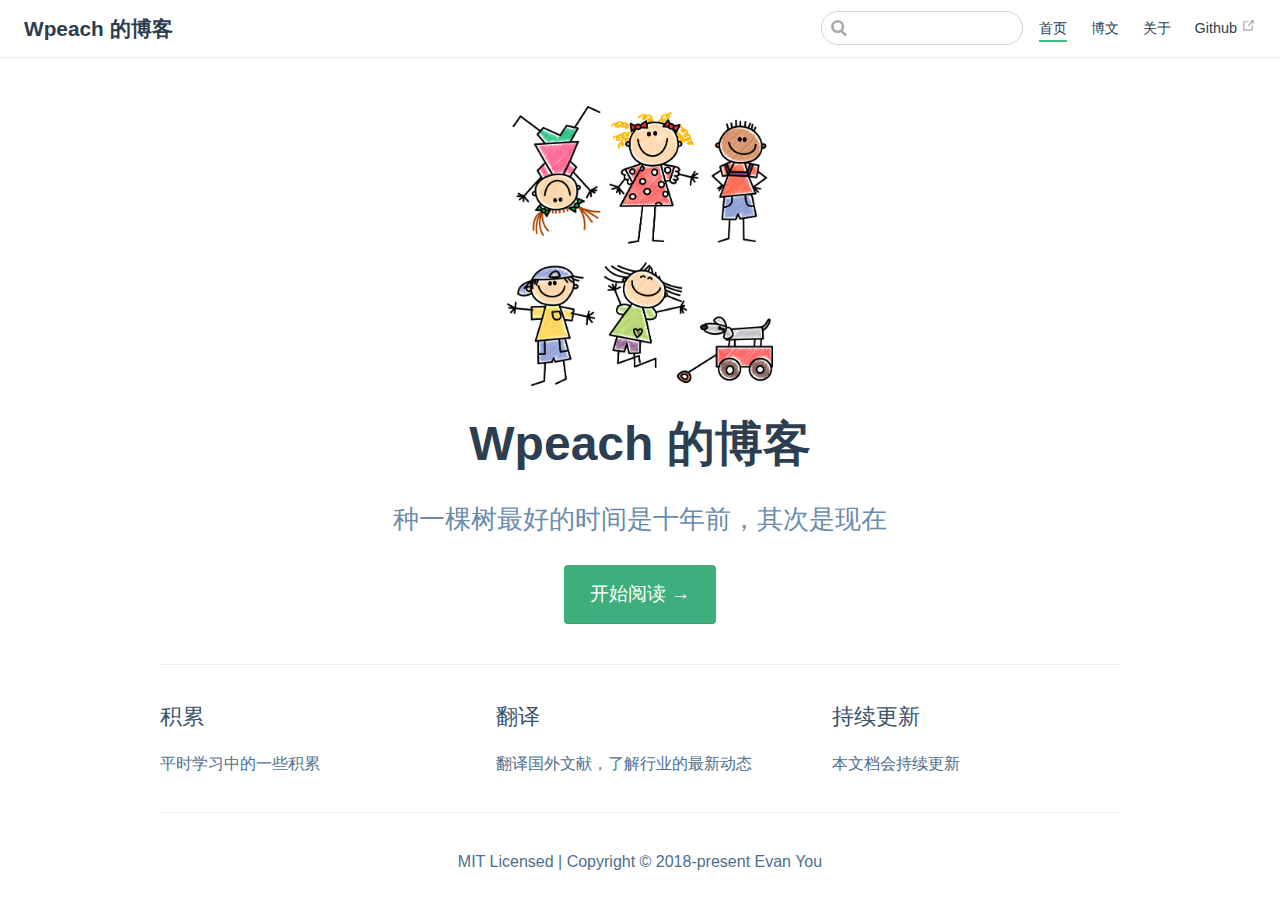
<file: index.html>
<!DOCTYPE html>
<html lang="en-US">
  <head>
    <meta charset="utf-8">
    <meta name="viewport" content="width=device-width,initial-scale=1">
    <title>Wpeach 的博客</title>
    <meta name="description" content="种一棵树最好的时间是十年前，其次是现在">
    
    
    <link rel="preload" href="/assets/css/0.styles.6c94d777.css" as="style"><link rel="preload" href="/assets/js/app.74dd0990.js" as="script"><link rel="preload" href="/assets/js/3.62f4882e.js" as="script"><link rel="prefetch" href="/assets/js/2.cd0e08bb.js"><link rel="prefetch" href="/assets/js/4.1e3f3e12.js"><link rel="prefetch" href="/assets/js/5.8f99eb1d.js"><link rel="prefetch" href="/assets/js/6.32c14122.js"><link rel="prefetch" href="/assets/js/7.ac1b83b4.js"><link rel="prefetch" href="/assets/js/8.d9cf5d5c.js">
    <link rel="stylesheet" href="/assets/css/0.styles.6c94d777.css">
  </head>
  <body>
    <div id="app" data-server-rendered="true"><div class="theme-container no-sidebar"><header class="navbar"><div class="sidebar-button"><svg xmlns="http://www.w3.org/2000/svg" aria-hidden="true" role="img" viewBox="0 0 448 512" class="icon"><path fill="currentColor" d="M436 124H12c-6.627 0-12-5.373-12-12V80c0-6.627 5.373-12 12-12h424c6.627 0 12 5.373 12 12v32c0 6.627-5.373 12-12 12zm0 160H12c-6.627 0-12-5.373-12-12v-32c0-6.627 5.373-12 12-12h424c6.627 0 12 5.373 12 12v32c0 6.627-5.373 12-12 12zm0 160H12c-6.627 0-12-5.373-12-12v-32c0-6.627 5.373-12 12-12h424c6.627 0 12 5.373 12 12v32c0 6.627-5.373 12-12 12z"></path></svg></div> <a href="/" class="home-link router-link-exact-active router-link-active"><!----> <span class="site-name">Wpeach 的博客</span></a> <div class="links" style="max-width:nullpx;"><div class="search-box"><input aria-label="Search" autocomplete="off" spellcheck="false" value=""> <!----></div> <nav class="nav-links can-hide"><div class="nav-item"><a href="/" class="nav-link router-link-exact-active router-link-active">首页</a></div><div class="nav-item"><a href="/tag/" class="nav-link">博文</a></div><div class="nav-item"><a href="/about/" class="nav-link">关于</a></div><div class="nav-item"><a href="https://github.com/Wpeach" target="_blank" rel="noopener noreferrer" class="nav-link external">
  Github
  <svg xmlns="http://www.w3.org/2000/svg" aria-hidden="true" x="0px" y="0px" viewBox="0 0 100 100" width="15" height="15" class="icon outbound"><path fill="currentColor" d="M18.8,85.1h56l0,0c2.2,0,4-1.8,4-4v-32h-8v28h-48v-48h28v-8h-32l0,0c-2.2,0-4,1.8-4,4v56C14.8,83.3,16.6,85.1,18.8,85.1z"></path> <polygon fill="currentColor" points="45.7,48.7 51.3,54.3 77.2,28.5 77.2,37.2 85.2,37.2 85.2,14.9 62.8,14.9 62.8,22.9 71.5,22.9"></polygon></svg></a></div> <!----></nav></div></header> <div class="sidebar-mask"></div> <div class="sidebar"><nav class="nav-links"><div class="nav-item"><a href="/" class="nav-link router-link-exact-active router-link-active">首页</a></div><div class="nav-item"><a href="/tag/" class="nav-link">博文</a></div><div class="nav-item"><a href="/about/" class="nav-link">关于</a></div><div class="nav-item"><a href="https://github.com/Wpeach" target="_blank" rel="noopener noreferrer" class="nav-link external">
  Github
  <svg xmlns="http://www.w3.org/2000/svg" aria-hidden="true" x="0px" y="0px" viewBox="0 0 100 100" width="15" height="15" class="icon outbound"><path fill="currentColor" d="M18.8,85.1h56l0,0c2.2,0,4-1.8,4-4v-32h-8v28h-48v-48h28v-8h-32l0,0c-2.2,0-4,1.8-4,4v56C14.8,83.3,16.6,85.1,18.8,85.1z"></path> <polygon fill="currentColor" points="45.7,48.7 51.3,54.3 77.2,28.5 77.2,37.2 85.2,37.2 85.2,14.9 62.8,14.9 62.8,22.9 71.5,22.9"></polygon></svg></a></div> <!----></nav>  <!----> </div> <div class="home"><div class="hero"><img src="/code.png" alt="hero"> <h1>Wpeach 的博客</h1> <p class="description">
      种一棵树最好的时间是十年前，其次是现在
    </p> <p class="action"><a href="/zh/guide/" class="nav-link action-button">开始阅读 →</a></p></div> <div class="features"><div class="feature"><h2>积累</h2> <p>平时学习中的一些积累</p></div><div class="feature"><h2>翻译</h2> <p>翻译国外文献，了解行业的最新动态</p></div><div class="feature"><h2>持续更新</h2> <p>本文档会持续更新</p></div></div> <div class="content custom"></div> <div class="footer">
    MIT Licensed | Copyright © 2018-present Evan You
  </div></div> <!----></div></div>
    <script src="/assets/js/3.62f4882e.js" defer></script><script src="/assets/js/app.74dd0990.js" defer></script>
  </body>
</html>
</file>
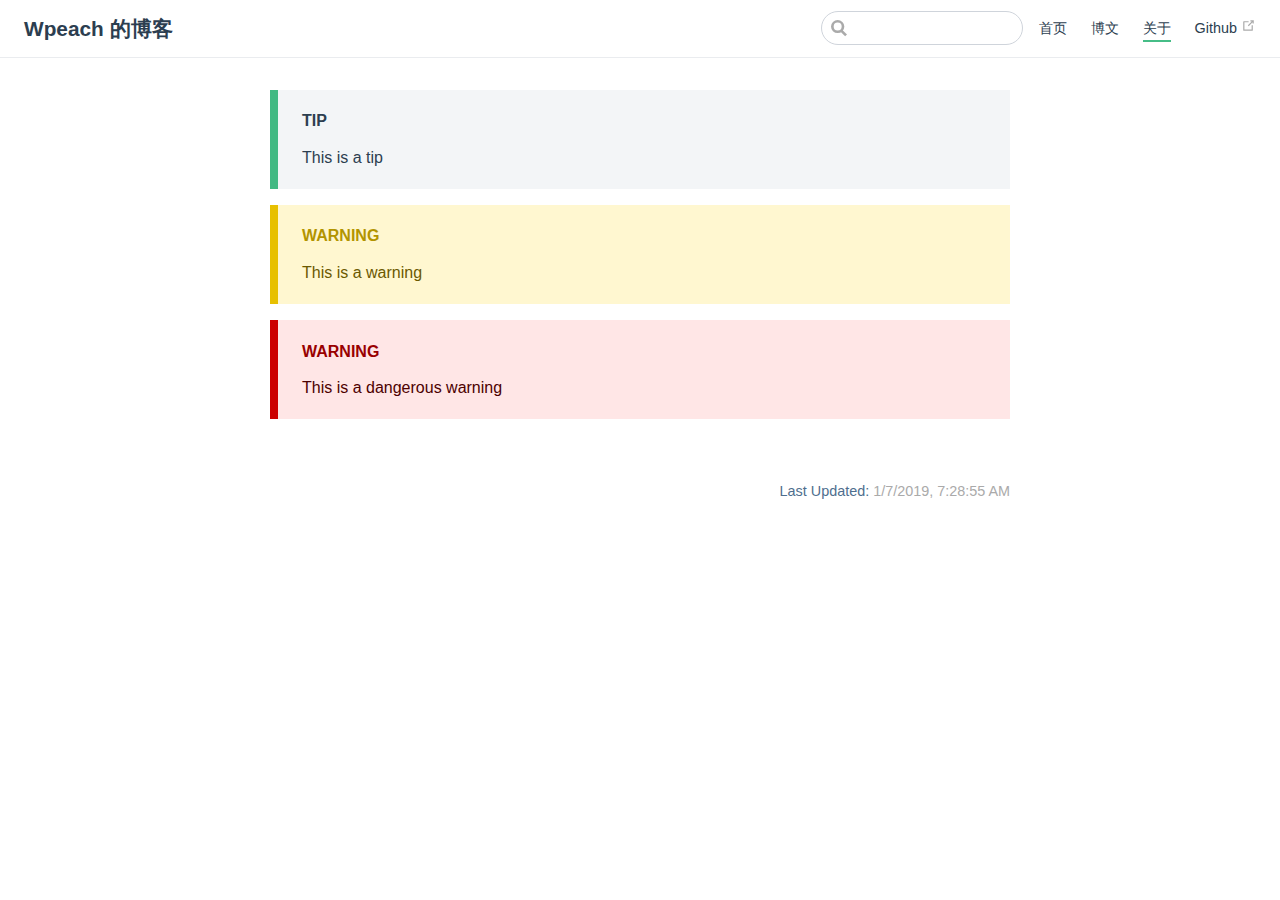
<file: about/index.html>
<!DOCTYPE html>
<html lang="en-US">
  <head>
    <meta charset="utf-8">
    <meta name="viewport" content="width=device-width,initial-scale=1">
    <title>Wpeach 的博客</title>
    <meta name="description" content="种一棵树最好的时间是十年前，其次是现在">
    
    
    <link rel="preload" href="/assets/css/0.styles.6c94d777.css" as="style"><link rel="preload" href="/assets/js/app.74dd0990.js" as="script"><link rel="preload" href="/assets/js/4.1e3f3e12.js" as="script"><link rel="prefetch" href="/assets/js/2.cd0e08bb.js"><link rel="prefetch" href="/assets/js/3.62f4882e.js"><link rel="prefetch" href="/assets/js/5.8f99eb1d.js"><link rel="prefetch" href="/assets/js/6.32c14122.js"><link rel="prefetch" href="/assets/js/7.ac1b83b4.js"><link rel="prefetch" href="/assets/js/8.d9cf5d5c.js">
    <link rel="stylesheet" href="/assets/css/0.styles.6c94d777.css">
  </head>
  <body>
    <div id="app" data-server-rendered="true"><div class="theme-container no-sidebar"><header class="navbar"><div class="sidebar-button"><svg xmlns="http://www.w3.org/2000/svg" aria-hidden="true" role="img" viewBox="0 0 448 512" class="icon"><path fill="currentColor" d="M436 124H12c-6.627 0-12-5.373-12-12V80c0-6.627 5.373-12 12-12h424c6.627 0 12 5.373 12 12v32c0 6.627-5.373 12-12 12zm0 160H12c-6.627 0-12-5.373-12-12v-32c0-6.627 5.373-12 12-12h424c6.627 0 12 5.373 12 12v32c0 6.627-5.373 12-12 12zm0 160H12c-6.627 0-12-5.373-12-12v-32c0-6.627 5.373-12 12-12h424c6.627 0 12 5.373 12 12v32c0 6.627-5.373 12-12 12z"></path></svg></div> <a href="/" class="home-link router-link-active"><!----> <span class="site-name">Wpeach 的博客</span></a> <div class="links" style="max-width:nullpx;"><div class="search-box"><input aria-label="Search" autocomplete="off" spellcheck="false" value=""> <!----></div> <nav class="nav-links can-hide"><div class="nav-item"><a href="/" class="nav-link">首页</a></div><div class="nav-item"><a href="/tag/" class="nav-link">博文</a></div><div class="nav-item"><a href="/about/" class="nav-link router-link-exact-active router-link-active">关于</a></div><div class="nav-item"><a href="https://github.com/Wpeach" target="_blank" rel="noopener noreferrer" class="nav-link external">
  Github
  <svg xmlns="http://www.w3.org/2000/svg" aria-hidden="true" x="0px" y="0px" viewBox="0 0 100 100" width="15" height="15" class="icon outbound"><path fill="currentColor" d="M18.8,85.1h56l0,0c2.2,0,4-1.8,4-4v-32h-8v28h-48v-48h28v-8h-32l0,0c-2.2,0-4,1.8-4,4v56C14.8,83.3,16.6,85.1,18.8,85.1z"></path> <polygon fill="currentColor" points="45.7,48.7 51.3,54.3 77.2,28.5 77.2,37.2 85.2,37.2 85.2,14.9 62.8,14.9 62.8,22.9 71.5,22.9"></polygon></svg></a></div> <!----></nav></div></header> <div class="sidebar-mask"></div> <div class="sidebar"><nav class="nav-links"><div class="nav-item"><a href="/" class="nav-link">首页</a></div><div class="nav-item"><a href="/tag/" class="nav-link">博文</a></div><div class="nav-item"><a href="/about/" class="nav-link router-link-exact-active router-link-active">关于</a></div><div class="nav-item"><a href="https://github.com/Wpeach" target="_blank" rel="noopener noreferrer" class="nav-link external">
  Github
  <svg xmlns="http://www.w3.org/2000/svg" aria-hidden="true" x="0px" y="0px" viewBox="0 0 100 100" width="15" height="15" class="icon outbound"><path fill="currentColor" d="M18.8,85.1h56l0,0c2.2,0,4-1.8,4-4v-32h-8v28h-48v-48h28v-8h-32l0,0c-2.2,0-4,1.8-4,4v56C14.8,83.3,16.6,85.1,18.8,85.1z"></path> <polygon fill="currentColor" points="45.7,48.7 51.3,54.3 77.2,28.5 77.2,37.2 85.2,37.2 85.2,14.9 62.8,14.9 62.8,22.9 71.5,22.9"></polygon></svg></a></div> <!----></nav>  <!----> </div> <div class="page"> <div class="content"><div class="tip custom-block"><p class="custom-block-title">TIP</p> <p>This is a tip</p></div> <div class="warning custom-block"><p class="custom-block-title">WARNING</p> <p>This is a warning</p></div> <div class="danger custom-block"><p class="custom-block-title">WARNING</p> <p>This is a dangerous warning</p></div></div> <div class="page-edit"><!----> <div class="last-updated"><span class="prefix">Last Updated: </span> <span class="time">1/7/2019, 3:28:55 PM</span></div></div> <!----> </div> <!----></div></div>
    <script src="/assets/js/4.1e3f3e12.js" defer></script><script src="/assets/js/app.74dd0990.js" defer></script>
  </body>
</html>
</file>
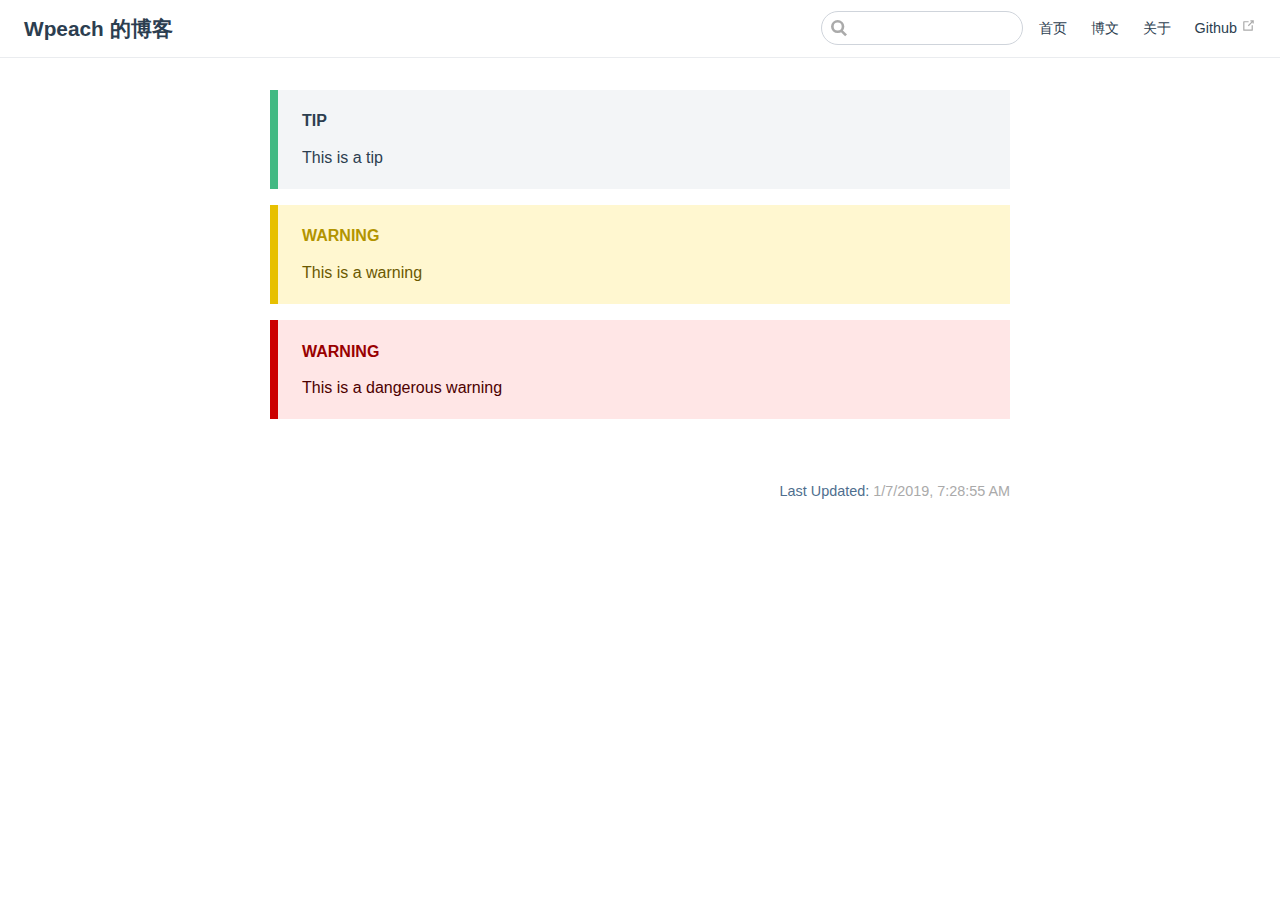
<file: blog/index.html>
<!DOCTYPE html>
<html lang="en-US">
  <head>
    <meta charset="utf-8">
    <meta name="viewport" content="width=device-width,initial-scale=1">
    <title>Wpeach 的博客</title>
    <meta name="description" content="种一棵树最好的时间是十年前，其次是现在">
    
    
    <link rel="preload" href="/assets/css/0.styles.6c94d777.css" as="style"><link rel="preload" href="/assets/js/app.74dd0990.js" as="script"><link rel="preload" href="/assets/js/5.8f99eb1d.js" as="script"><link rel="prefetch" href="/assets/js/2.cd0e08bb.js"><link rel="prefetch" href="/assets/js/3.62f4882e.js"><link rel="prefetch" href="/assets/js/4.1e3f3e12.js"><link rel="prefetch" href="/assets/js/6.32c14122.js"><link rel="prefetch" href="/assets/js/7.ac1b83b4.js"><link rel="prefetch" href="/assets/js/8.d9cf5d5c.js">
    <link rel="stylesheet" href="/assets/css/0.styles.6c94d777.css">
  </head>
  <body>
    <div id="app" data-server-rendered="true"><div class="theme-container no-sidebar"><header class="navbar"><div class="sidebar-button"><svg xmlns="http://www.w3.org/2000/svg" aria-hidden="true" role="img" viewBox="0 0 448 512" class="icon"><path fill="currentColor" d="M436 124H12c-6.627 0-12-5.373-12-12V80c0-6.627 5.373-12 12-12h424c6.627 0 12 5.373 12 12v32c0 6.627-5.373 12-12 12zm0 160H12c-6.627 0-12-5.373-12-12v-32c0-6.627 5.373-12 12-12h424c6.627 0 12 5.373 12 12v32c0 6.627-5.373 12-12 12zm0 160H12c-6.627 0-12-5.373-12-12v-32c0-6.627 5.373-12 12-12h424c6.627 0 12 5.373 12 12v32c0 6.627-5.373 12-12 12z"></path></svg></div> <a href="/" class="home-link router-link-active"><!----> <span class="site-name">Wpeach 的博客</span></a> <div class="links" style="max-width:nullpx;"><div class="search-box"><input aria-label="Search" autocomplete="off" spellcheck="false" value=""> <!----></div> <nav class="nav-links can-hide"><div class="nav-item"><a href="/" class="nav-link">首页</a></div><div class="nav-item"><a href="/tag/" class="nav-link">博文</a></div><div class="nav-item"><a href="/about/" class="nav-link">关于</a></div><div class="nav-item"><a href="https://github.com/Wpeach" target="_blank" rel="noopener noreferrer" class="nav-link external">
  Github
  <svg xmlns="http://www.w3.org/2000/svg" aria-hidden="true" x="0px" y="0px" viewBox="0 0 100 100" width="15" height="15" class="icon outbound"><path fill="currentColor" d="M18.8,85.1h56l0,0c2.2,0,4-1.8,4-4v-32h-8v28h-48v-48h28v-8h-32l0,0c-2.2,0-4,1.8-4,4v56C14.8,83.3,16.6,85.1,18.8,85.1z"></path> <polygon fill="currentColor" points="45.7,48.7 51.3,54.3 77.2,28.5 77.2,37.2 85.2,37.2 85.2,14.9 62.8,14.9 62.8,22.9 71.5,22.9"></polygon></svg></a></div> <!----></nav></div></header> <div class="sidebar-mask"></div> <div class="sidebar"><nav class="nav-links"><div class="nav-item"><a href="/" class="nav-link">首页</a></div><div class="nav-item"><a href="/tag/" class="nav-link">博文</a></div><div class="nav-item"><a href="/about/" class="nav-link">关于</a></div><div class="nav-item"><a href="https://github.com/Wpeach" target="_blank" rel="noopener noreferrer" class="nav-link external">
  Github
  <svg xmlns="http://www.w3.org/2000/svg" aria-hidden="true" x="0px" y="0px" viewBox="0 0 100 100" width="15" height="15" class="icon outbound"><path fill="currentColor" d="M18.8,85.1h56l0,0c2.2,0,4-1.8,4-4v-32h-8v28h-48v-48h28v-8h-32l0,0c-2.2,0-4,1.8-4,4v56C14.8,83.3,16.6,85.1,18.8,85.1z"></path> <polygon fill="currentColor" points="45.7,48.7 51.3,54.3 77.2,28.5 77.2,37.2 85.2,37.2 85.2,14.9 62.8,14.9 62.8,22.9 71.5,22.9"></polygon></svg></a></div> <!----></nav>  <!----> </div> <div class="page"> <div class="content"><div class="tip custom-block"><p class="custom-block-title">TIP</p> <p>This is a tip</p></div> <div class="warning custom-block"><p class="custom-block-title">WARNING</p> <p>This is a warning</p></div> <div class="danger custom-block"><p class="custom-block-title">WARNING</p> <p>This is a dangerous warning</p></div></div> <div class="page-edit"><!----> <div class="last-updated"><span class="prefix">Last Updated: </span> <span class="time">1/7/2019, 3:28:55 PM</span></div></div> <!----> </div> <!----></div></div>
    <script src="/assets/js/5.8f99eb1d.js" defer></script><script src="/assets/js/app.74dd0990.js" defer></script>
  </body>
</html>
</file>
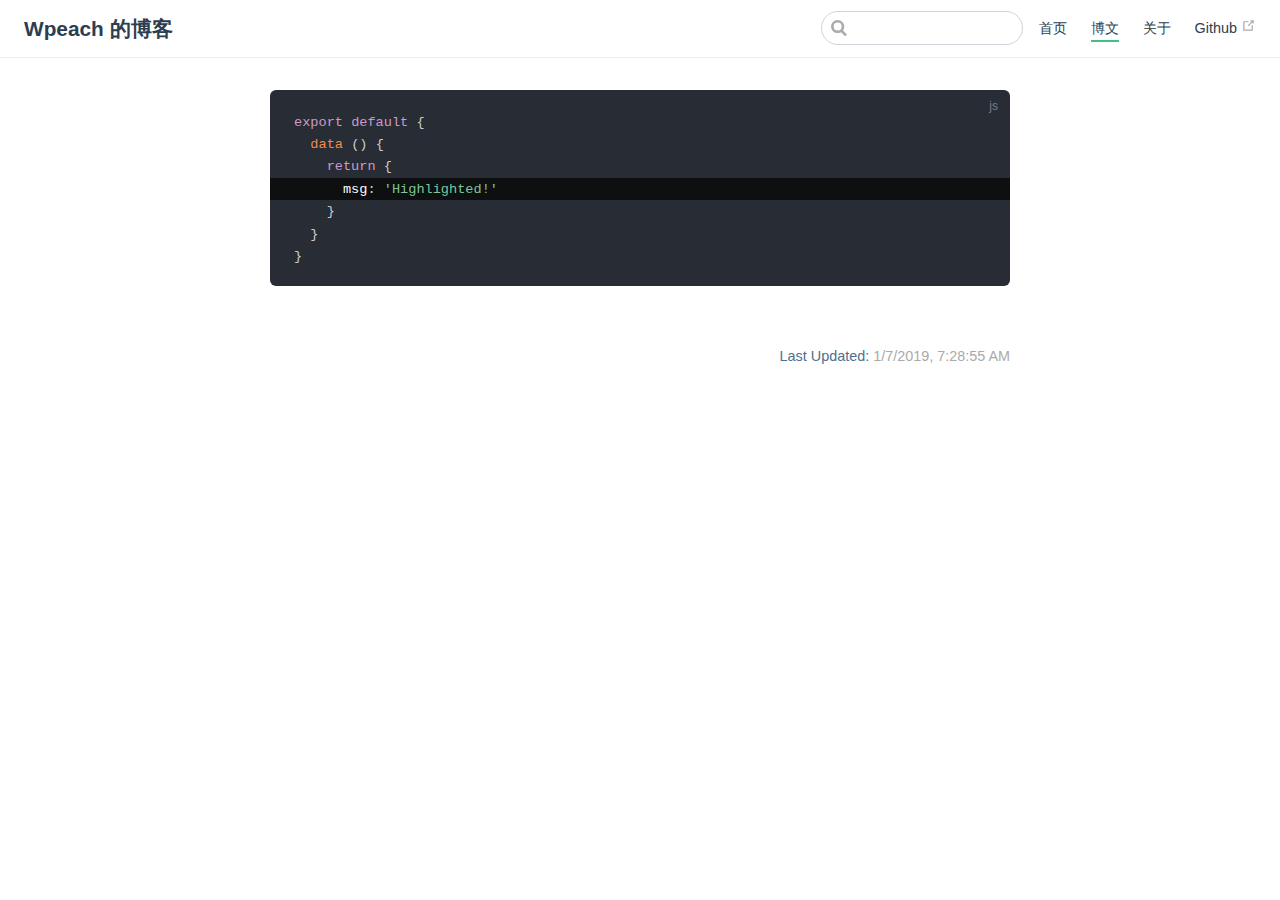
<file: tag/index.html>
<!DOCTYPE html>
<html lang="en-US">
  <head>
    <meta charset="utf-8">
    <meta name="viewport" content="width=device-width,initial-scale=1">
    <title>Wpeach 的博客</title>
    <meta name="description" content="种一棵树最好的时间是十年前，其次是现在">
    
    
    <link rel="preload" href="/assets/css/0.styles.6c94d777.css" as="style"><link rel="preload" href="/assets/js/app.74dd0990.js" as="script"><link rel="preload" href="/assets/js/6.32c14122.js" as="script"><link rel="prefetch" href="/assets/js/2.cd0e08bb.js"><link rel="prefetch" href="/assets/js/3.62f4882e.js"><link rel="prefetch" href="/assets/js/4.1e3f3e12.js"><link rel="prefetch" href="/assets/js/5.8f99eb1d.js"><link rel="prefetch" href="/assets/js/7.ac1b83b4.js"><link rel="prefetch" href="/assets/js/8.d9cf5d5c.js">
    <link rel="stylesheet" href="/assets/css/0.styles.6c94d777.css">
  </head>
  <body>
    <div id="app" data-server-rendered="true"><div class="theme-container no-sidebar"><header class="navbar"><div class="sidebar-button"><svg xmlns="http://www.w3.org/2000/svg" aria-hidden="true" role="img" viewBox="0 0 448 512" class="icon"><path fill="currentColor" d="M436 124H12c-6.627 0-12-5.373-12-12V80c0-6.627 5.373-12 12-12h424c6.627 0 12 5.373 12 12v32c0 6.627-5.373 12-12 12zm0 160H12c-6.627 0-12-5.373-12-12v-32c0-6.627 5.373-12 12-12h424c6.627 0 12 5.373 12 12v32c0 6.627-5.373 12-12 12zm0 160H12c-6.627 0-12-5.373-12-12v-32c0-6.627 5.373-12 12-12h424c6.627 0 12 5.373 12 12v32c0 6.627-5.373 12-12 12z"></path></svg></div> <a href="/" class="home-link router-link-active"><!----> <span class="site-name">Wpeach 的博客</span></a> <div class="links" style="max-width:nullpx;"><div class="search-box"><input aria-label="Search" autocomplete="off" spellcheck="false" value=""> <!----></div> <nav class="nav-links can-hide"><div class="nav-item"><a href="/" class="nav-link">首页</a></div><div class="nav-item"><a href="/tag/" class="nav-link router-link-exact-active router-link-active">博文</a></div><div class="nav-item"><a href="/about/" class="nav-link">关于</a></div><div class="nav-item"><a href="https://github.com/Wpeach" target="_blank" rel="noopener noreferrer" class="nav-link external">
  Github
  <svg xmlns="http://www.w3.org/2000/svg" aria-hidden="true" x="0px" y="0px" viewBox="0 0 100 100" width="15" height="15" class="icon outbound"><path fill="currentColor" d="M18.8,85.1h56l0,0c2.2,0,4-1.8,4-4v-32h-8v28h-48v-48h28v-8h-32l0,0c-2.2,0-4,1.8-4,4v56C14.8,83.3,16.6,85.1,18.8,85.1z"></path> <polygon fill="currentColor" points="45.7,48.7 51.3,54.3 77.2,28.5 77.2,37.2 85.2,37.2 85.2,14.9 62.8,14.9 62.8,22.9 71.5,22.9"></polygon></svg></a></div> <!----></nav></div></header> <div class="sidebar-mask"></div> <div class="sidebar"><nav class="nav-links"><div class="nav-item"><a href="/" class="nav-link">首页</a></div><div class="nav-item"><a href="/tag/" class="nav-link router-link-exact-active router-link-active">博文</a></div><div class="nav-item"><a href="/about/" class="nav-link">关于</a></div><div class="nav-item"><a href="https://github.com/Wpeach" target="_blank" rel="noopener noreferrer" class="nav-link external">
  Github
  <svg xmlns="http://www.w3.org/2000/svg" aria-hidden="true" x="0px" y="0px" viewBox="0 0 100 100" width="15" height="15" class="icon outbound"><path fill="currentColor" d="M18.8,85.1h56l0,0c2.2,0,4-1.8,4-4v-32h-8v28h-48v-48h28v-8h-32l0,0c-2.2,0-4,1.8-4,4v56C14.8,83.3,16.6,85.1,18.8,85.1z"></path> <polygon fill="currentColor" points="45.7,48.7 51.3,54.3 77.2,28.5 77.2,37.2 85.2,37.2 85.2,14.9 62.8,14.9 62.8,22.9 71.5,22.9"></polygon></svg></a></div> <!----></nav>  <!----> </div> <div class="page"> <div class="content"><div class="language-js extra-class"><div class="highlight-lines"><br><br><br><div class="highlighted"> </div><br><br><br><br></div><pre class="language-js"><code><span class="token keyword">export</span> <span class="token keyword">default</span> <span class="token punctuation">{</span>
  <span class="token function">data</span> <span class="token punctuation">(</span><span class="token punctuation">)</span> <span class="token punctuation">{</span>
    <span class="token keyword">return</span> <span class="token punctuation">{</span>
      msg<span class="token punctuation">:</span> <span class="token string">'Highlighted!'</span>
    <span class="token punctuation">}</span>
  <span class="token punctuation">}</span>
<span class="token punctuation">}</span>
</code></pre></div></div> <div class="page-edit"><!----> <div class="last-updated"><span class="prefix">Last Updated: </span> <span class="time">1/7/2019, 3:28:55 PM</span></div></div> <!----> </div> <!----></div></div>
    <script src="/assets/js/6.32c14122.js" defer></script><script src="/assets/js/app.74dd0990.js" defer></script>
  </body>
</html>
</file>
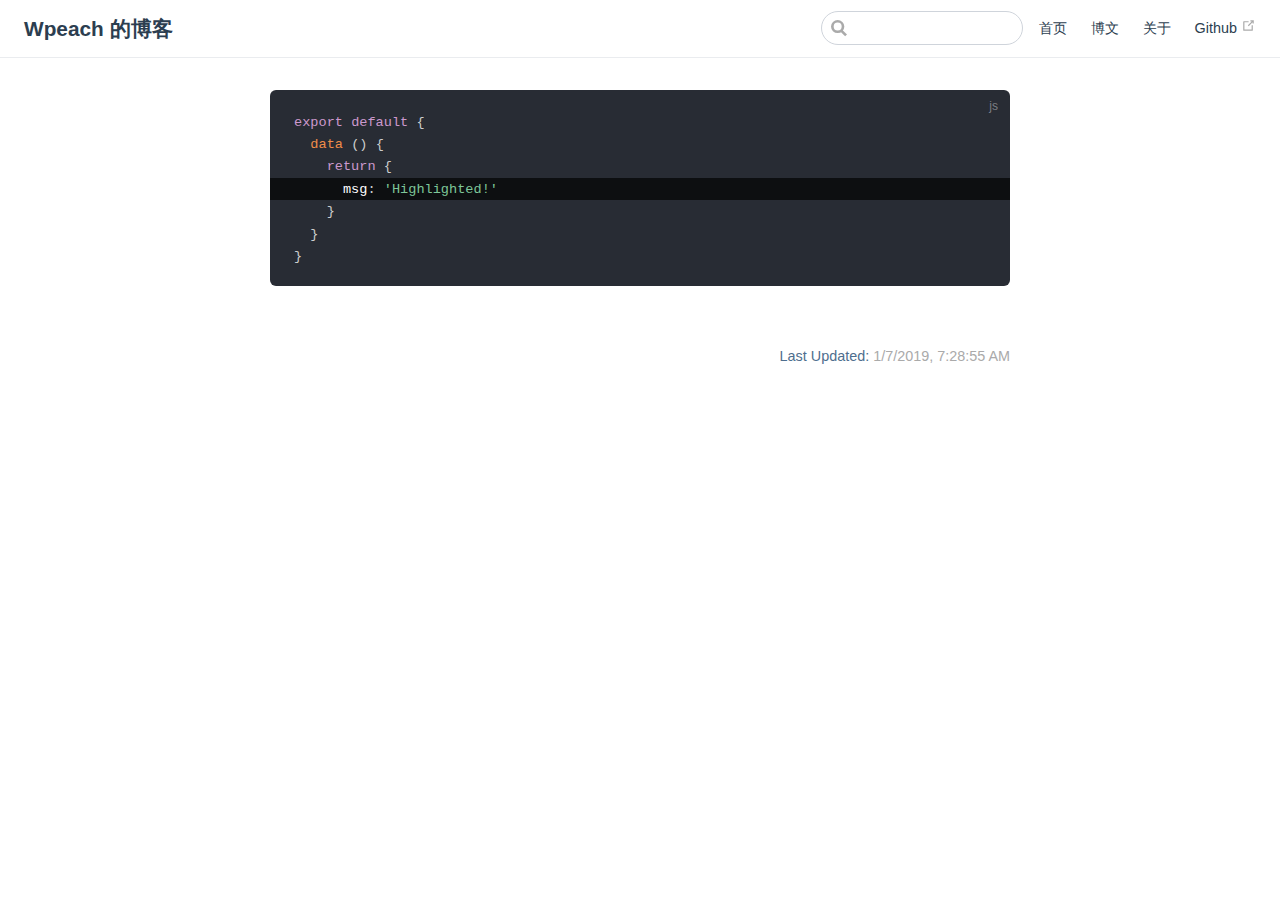
<file: translation/index.html>
<!DOCTYPE html>
<html lang="en-US">
  <head>
    <meta charset="utf-8">
    <meta name="viewport" content="width=device-width,initial-scale=1">
    <title>Wpeach 的博客</title>
    <meta name="description" content="种一棵树最好的时间是十年前，其次是现在">
    
    
    <link rel="preload" href="/assets/css/0.styles.6c94d777.css" as="style"><link rel="preload" href="/assets/js/app.74dd0990.js" as="script"><link rel="preload" href="/assets/js/7.ac1b83b4.js" as="script"><link rel="prefetch" href="/assets/js/2.cd0e08bb.js"><link rel="prefetch" href="/assets/js/3.62f4882e.js"><link rel="prefetch" href="/assets/js/4.1e3f3e12.js"><link rel="prefetch" href="/assets/js/5.8f99eb1d.js"><link rel="prefetch" href="/assets/js/6.32c14122.js"><link rel="prefetch" href="/assets/js/8.d9cf5d5c.js">
    <link rel="stylesheet" href="/assets/css/0.styles.6c94d777.css">
  </head>
  <body>
    <div id="app" data-server-rendered="true"><div class="theme-container no-sidebar"><header class="navbar"><div class="sidebar-button"><svg xmlns="http://www.w3.org/2000/svg" aria-hidden="true" role="img" viewBox="0 0 448 512" class="icon"><path fill="currentColor" d="M436 124H12c-6.627 0-12-5.373-12-12V80c0-6.627 5.373-12 12-12h424c6.627 0 12 5.373 12 12v32c0 6.627-5.373 12-12 12zm0 160H12c-6.627 0-12-5.373-12-12v-32c0-6.627 5.373-12 12-12h424c6.627 0 12 5.373 12 12v32c0 6.627-5.373 12-12 12zm0 160H12c-6.627 0-12-5.373-12-12v-32c0-6.627 5.373-12 12-12h424c6.627 0 12 5.373 12 12v32c0 6.627-5.373 12-12 12z"></path></svg></div> <a href="/" class="home-link router-link-active"><!----> <span class="site-name">Wpeach 的博客</span></a> <div class="links" style="max-width:nullpx;"><div class="search-box"><input aria-label="Search" autocomplete="off" spellcheck="false" value=""> <!----></div> <nav class="nav-links can-hide"><div class="nav-item"><a href="/" class="nav-link">首页</a></div><div class="nav-item"><a href="/tag/" class="nav-link">博文</a></div><div class="nav-item"><a href="/about/" class="nav-link">关于</a></div><div class="nav-item"><a href="https://github.com/Wpeach" target="_blank" rel="noopener noreferrer" class="nav-link external">
  Github
  <svg xmlns="http://www.w3.org/2000/svg" aria-hidden="true" x="0px" y="0px" viewBox="0 0 100 100" width="15" height="15" class="icon outbound"><path fill="currentColor" d="M18.8,85.1h56l0,0c2.2,0,4-1.8,4-4v-32h-8v28h-48v-48h28v-8h-32l0,0c-2.2,0-4,1.8-4,4v56C14.8,83.3,16.6,85.1,18.8,85.1z"></path> <polygon fill="currentColor" points="45.7,48.7 51.3,54.3 77.2,28.5 77.2,37.2 85.2,37.2 85.2,14.9 62.8,14.9 62.8,22.9 71.5,22.9"></polygon></svg></a></div> <!----></nav></div></header> <div class="sidebar-mask"></div> <div class="sidebar"><nav class="nav-links"><div class="nav-item"><a href="/" class="nav-link">首页</a></div><div class="nav-item"><a href="/tag/" class="nav-link">博文</a></div><div class="nav-item"><a href="/about/" class="nav-link">关于</a></div><div class="nav-item"><a href="https://github.com/Wpeach" target="_blank" rel="noopener noreferrer" class="nav-link external">
  Github
  <svg xmlns="http://www.w3.org/2000/svg" aria-hidden="true" x="0px" y="0px" viewBox="0 0 100 100" width="15" height="15" class="icon outbound"><path fill="currentColor" d="M18.8,85.1h56l0,0c2.2,0,4-1.8,4-4v-32h-8v28h-48v-48h28v-8h-32l0,0c-2.2,0-4,1.8-4,4v56C14.8,83.3,16.6,85.1,18.8,85.1z"></path> <polygon fill="currentColor" points="45.7,48.7 51.3,54.3 77.2,28.5 77.2,37.2 85.2,37.2 85.2,14.9 62.8,14.9 62.8,22.9 71.5,22.9"></polygon></svg></a></div> <!----></nav>  <!----> </div> <div class="page"> <div class="content"><div class="language-js extra-class"><div class="highlight-lines"><br><br><br><div class="highlighted"> </div><br><br><br><br></div><pre class="language-js"><code><span class="token keyword">export</span> <span class="token keyword">default</span> <span class="token punctuation">{</span>
  <span class="token function">data</span> <span class="token punctuation">(</span><span class="token punctuation">)</span> <span class="token punctuation">{</span>
    <span class="token keyword">return</span> <span class="token punctuation">{</span>
      msg<span class="token punctuation">:</span> <span class="token string">'Highlighted!'</span>
    <span class="token punctuation">}</span>
  <span class="token punctuation">}</span>
<span class="token punctuation">}</span>
</code></pre></div></div> <div class="page-edit"><!----> <div class="last-updated"><span class="prefix">Last Updated: </span> <span class="time">1/7/2019, 3:28:55 PM</span></div></div> <!----> </div> <!----></div></div>
    <script src="/assets/js/7.ac1b83b4.js" defer></script><script src="/assets/js/app.74dd0990.js" defer></script>
  </body>
</html>
</file>
<file: assets/css/0.styles.6c94d777.css>
.home{padding:3.6rem 2rem 0;max-width:960px;margin:0 auto}.home .hero{text-align:center}.home .hero img{max-height:280px;display:block;margin:3rem auto 1.5rem}.home .hero h1{font-size:3rem}.home .hero .action,.home .hero .description,.home .hero h1{margin:1.8rem auto}.home .hero .description{max-width:35rem;font-size:1.6rem;line-height:1.3;color:#6a8bad}.home .hero .action-button{display:inline-block;font-size:1.2rem;color:#fff;background-color:#3eaf7c;padding:.8rem 1.6rem;border-radius:4px;transition:background-color .1s ease;box-sizing:border-box;border-bottom:1px solid #389d70}.home .hero .action-button:hover{background-color:#4abf8a}.home .features{border-top:1px solid #eaecef;padding:1.2rem 0;margin-top:2.5rem;display:flex;flex-wrap:wrap;align-items:flex-start;align-content:stretch;justify-content:space-between}.home .feature{flex-grow:1;flex-basis:30%;max-width:30%}.home .feature h2{font-size:1.4rem;font-weight:500;border-bottom:none;padding-bottom:0;color:#3a5169}.home .feature p{color:#4e6e8e}.home .footer{padding:2.5rem;border-top:1px solid #eaecef;text-align:center;color:#4e6e8e}@media (max-width:719px){.home .features{flex-direction:column}.home .feature{max-width:100%;padding:0 2.5rem}}@media (max-width:419px){.home{padding-left:1.5rem;padding-right:1.5rem}.home .hero img{max-height:210px;margin:2rem auto 1.2rem}.home .hero h1{font-size:2rem}.home .hero .action,.home .hero .description,.home .hero h1{margin:1.2rem auto}.home .hero .description{font-size:1.2rem}.home .hero .action-button{font-size:1rem;padding:.6rem 1.2rem}.home .feature h2{font-size:1.25rem}}.badge[data-v-12a0f5a0]{display:inline-block;font-size:14px;height:18px;line-height:18px;border-radius:3px;padding:0 6px;color:#fff;margin-right:5px;background-color:#42b983}.badge.middle[data-v-12a0f5a0]{vertical-align:middle}.badge.top[data-v-12a0f5a0]{vertical-align:top}.badge.green[data-v-12a0f5a0],.badge.tip[data-v-12a0f5a0]{background-color:#42b983}.badge.error[data-v-12a0f5a0]{background-color:#da5961}.badge.warn[data-v-12a0f5a0],.badge.warning[data-v-12a0f5a0],.badge.yellow[data-v-12a0f5a0]{background-color:#e7c000}.search-box{display:inline-block;position:relative;margin-right:1rem}.search-box input{cursor:text;width:10rem;color:#4e6e8e;display:inline-block;border:1px solid #cfd4db;border-radius:2rem;font-size:.9rem;line-height:2rem;padding:0 .5rem 0 2rem;outline:none;transition:all .2s ease;background:#fff url(/assets/img/search.83621669.svg) .6rem .5rem no-repeat;background-size:1rem}.search-box input:focus{cursor:auto;border-color:#3eaf7c}.search-box .suggestions{background:#fff;width:20rem;position:absolute;top:1.5rem;border:1px solid #cfd4db;border-radius:6px;padding:.4rem;list-style-type:none}.search-box .suggestions.align-right{right:0}.search-box .suggestion{line-height:1.4;padding:.4rem .6rem;border-radius:4px;cursor:pointer}.search-box .suggestion a{white-space:normal;color:#5d82a6}.search-box .suggestion a .page-title{font-weight:600}.search-box .suggestion a .header{font-size:.9em;margin-left:.25em}.search-box .suggestion.focused{background-color:#f3f4f5}.search-box .suggestion.focused a{color:#3eaf7c}@media (max-width:959px){.search-box input{cursor:pointer;width:0;border-color:transparent;position:relative}.search-box input:focus{cursor:text;left:0;width:10rem}}@media (max-width:959px) and (min-width:719px){.search-box .suggestions{left:0}}@media (max-width:719px){.search-box{margin-right:0}.search-box input{left:1rem}.search-box .suggestions{right:0}}@media (max-width:419px){.search-box .suggestions{width:calc(100vw - 4rem)}.search-box input:focus{width:8rem}}.dropdown-enter,.dropdown-leave-to{height:0!important}.dropdown-wrapper{cursor:pointer}.dropdown-wrapper .dropdown-title{display:block}.dropdown-wrapper .dropdown-title:hover{border-color:transparent}.dropdown-wrapper .dropdown-title .arrow{vertical-align:middle;margin-top:-1px;margin-left:.4rem}.dropdown-wrapper .nav-dropdown .dropdown-item{color:inherit;line-height:1.7rem}.dropdown-wrapper .nav-dropdown .dropdown-item h4{margin:.45rem 0 0;border-top:1px solid #eee;padding:.45rem 1.5rem 0 1.25rem}.dropdown-wrapper .nav-dropdown .dropdown-item .dropdown-subitem-wrapper{padding:0;list-style:none}.dropdown-wrapper .nav-dropdown .dropdown-item .dropdown-subitem-wrapper .dropdown-subitem{font-size:.9em}.dropdown-wrapper .nav-dropdown .dropdown-item a{display:block;line-height:1.7rem;position:relative;border-bottom:none;font-weight:400;margin-bottom:0;padding:0 1.5rem 0 1.25rem}.dropdown-wrapper .nav-dropdown .dropdown-item a.router-link-active,.dropdown-wrapper .nav-dropdown .dropdown-item a:hover{color:#3eaf7c}.dropdown-wrapper .nav-dropdown .dropdown-item a.router-link-active:after{content:"";width:0;height:0;border-left:5px solid #3eaf7c;border-top:3px solid transparent;border-bottom:3px solid transparent;position:absolute;top:calc(50% - 2px);left:9px}.dropdown-wrapper .nav-dropdown .dropdown-item:first-child h4{margin-top:0;padding-top:0;border-top:0}@media (max-width:719px){.dropdown-wrapper.open .dropdown-title{margin-bottom:.5rem}.dropdown-wrapper .nav-dropdown{transition:height .1s ease-out;overflow:hidden}.dropdown-wrapper .nav-dropdown .dropdown-item h4{border-top:0;margin-top:0;padding-top:0}.dropdown-wrapper .nav-dropdown .dropdown-item>a,.dropdown-wrapper .nav-dropdown .dropdown-item h4{font-size:15px;line-height:2rem}.dropdown-wrapper .nav-dropdown .dropdown-item .dropdown-subitem{font-size:14px;padding-left:1rem}}@media (min-width:719px){.dropdown-wrapper{height:1.8rem}.dropdown-wrapper:hover .nav-dropdown{display:block!important}.dropdown-wrapper .dropdown-title .arrow{border-left:4px solid transparent;border-right:4px solid transparent;border-top:6px solid #ccc;border-bottom:0}.dropdown-wrapper .nav-dropdown{display:none;height:auto!important;box-sizing:border-box;max-height:calc(100vh - 2.7rem);overflow-y:auto;position:absolute;top:100%;right:0;background-color:#fff;padding:.6rem 0;border:1px solid #ddd;border-bottom-color:#ccc;text-align:left;border-radius:.25rem;white-space:nowrap;margin:0}}.nav-links{display:inline-block}.nav-links a{line-height:1.4rem;color:inherit}.nav-links a.router-link-active,.nav-links a:hover{color:#3eaf7c}.nav-links .nav-item{position:relative;display:inline-block;margin-left:1.5rem;line-height:2rem}.nav-links .nav-item:first-child{margin-left:0}.nav-links .repo-link{margin-left:1.5rem}@media (max-width:719px){.nav-links .nav-item,.nav-links .repo-link{margin-left:0}}@media (min-width:719px){.nav-links a.router-link-active,.nav-links a:hover{color:#2c3e50}.nav-item>a:not(.external).router-link-active,.nav-item>a:not(.external):hover{margin-bottom:-2px;border-bottom:2px solid #46bd87}}.navbar{padding:.7rem 1.5rem;line-height:2.2rem;position:relative}.navbar a,.navbar img,.navbar span{display:inline-block}.navbar .logo{height:2.2rem;min-width:2.2rem;margin-right:.8rem;vertical-align:top}.navbar .site-name{font-size:1.3rem;font-weight:600;color:#2c3e50;position:relative}.navbar .links{padding-left:1.5rem;box-sizing:border-box;background-color:#fff;white-space:nowrap;font-size:.9rem;position:absolute;right:1.5rem;top:.7rem;display:flex}.navbar .links .search-box{flex:0 0 auto;vertical-align:top}.navbar .links .nav-links{flex:1}@media (max-width:719px){.navbar{padding-left:4rem}.navbar .can-hide{display:none}.navbar .links{padding-left:1.5rem}}.page-edit,.page-nav{max-width:740px;margin:0 auto;padding:2rem 2.5rem}@media (max-width:959px){.page-edit,.page-nav{padding:2rem}}@media (max-width:419px){.page-edit,.page-nav{padding:1.5rem}}.page{padding-bottom:2rem}.page-edit{padding-top:1rem;padding-bottom:1rem;overflow:auto}.page-edit .edit-link{display:inline-block}.page-edit .edit-link a{color:#4e6e8e;margin-right:.25rem}.page-edit .last-updated{float:right;font-size:.9em}.page-edit .last-updated .prefix{font-weight:500;color:#4e6e8e}.page-edit .last-updated .time{font-weight:400;color:#aaa}.page-nav{padding-top:1rem;padding-bottom:0}.page-nav .inner{min-height:2rem;margin-top:0;border-top:1px solid #eaecef;padding-top:1rem;overflow:auto}.page-nav .next{float:right}@media (max-width:719px){.page-edit .edit-link{margin-bottom:.5rem}.page-edit .last-updated{font-size:.8em;float:none;text-align:left}}.sidebar-button{display:none;width:1.25rem;height:1.25rem;position:absolute;padding:.6rem;top:.6rem;left:1rem}.sidebar-button .icon{display:block;width:1.25rem;height:1.25rem}@media (max-width:719px){.sidebar-button{display:block}}.sidebar-group:not(.first){margin-top:1em}.sidebar-group .sidebar-group{padding-left:.5em}.sidebar-group:not(.collapsable) .sidebar-heading{cursor:auto;color:inherit}.sidebar-heading{color:#999;transition:color .15s ease;cursor:pointer;font-size:1.1em;font-weight:700;padding:0 1.5rem;margin-top:0;margin-bottom:.5rem}.sidebar-heading.open,.sidebar-heading:hover{color:inherit}.sidebar-heading .arrow{position:relative;top:-.12em;left:.5em}.sidebar-heading:.open .arrow{top:-.18em}.sidebar-group-items{transition:height .1s ease-out;overflow:hidden}.sidebar ul{padding:0;margin:0;list-style-type:none}.sidebar a{display:inline-block}.sidebar .nav-links{display:none;border-bottom:1px solid #eaecef;padding:.5rem 0 .75rem 0}.sidebar .nav-links a{font-weight:600}.sidebar .nav-links .nav-item,.sidebar .nav-links .repo-link{display:block;line-height:1.25rem;font-size:1.1em;padding:.5rem 0 .5rem 1.5rem}.sidebar .sidebar-links{padding:1.5rem 0}@media (max-width:719px){.sidebar .nav-links{display:block}.sidebar .nav-links .dropdown-wrapper .nav-dropdown .dropdown-item a.router-link-active:after{top:calc(1rem - 2px)}.sidebar .sidebar-links{padding:1rem 0}}.sw-update-popup{position:fixed;right:1em;bottom:1em;padding:1em;border:1px solid #3eaf7c;border-radius:3px;background:#fff;box-shadow:0 4px 16px rgba(0,0,0,.5);text-align:center}.sw-update-popup button{margin-top:.5em;padding:.25em 2em}.sw-update-popup-enter-active,.sw-update-popup-leave-active{transition:opacity .3s,transform .3s}.sw-update-popup-enter,.sw-update-popup-leave-to{opacity:0;transform:translateY(50%) scale(.5)}code[class*=language-],pre[class*=language-]{color:#ccc;background:none;font-family:Consolas,Monaco,Andale Mono,Ubuntu Mono,monospace;text-align:left;white-space:pre;word-spacing:normal;word-break:normal;word-wrap:normal;line-height:1.5;-moz-tab-size:4;-o-tab-size:4;tab-size:4;-webkit-hyphens:none;-ms-hyphens:none;hyphens:none}pre[class*=language-]{padding:1em;margin:.5em 0;overflow:auto}:not(pre)>code[class*=language-],pre[class*=language-]{background:#2d2d2d}:not(pre)>code[class*=language-]{padding:.1em;border-radius:.3em;white-space:normal}.token.block-comment,.token.cdata,.token.comment,.token.doctype,.token.prolog{color:#999}.token.punctuation{color:#ccc}.token.attr-name,.token.deleted,.token.namespace,.token.tag{color:#e2777a}.token.function-name{color:#6196cc}.token.boolean,.token.function,.token.number{color:#f08d49}.token.class-name,.token.constant,.token.property,.token.symbol{color:#f8c555}.token.atrule,.token.builtin,.token.important,.token.keyword,.token.selector{color:#cc99cd}.token.attr-value,.token.char,.token.regex,.token.string,.token.variable{color:#7ec699}.token.entity,.token.operator,.token.url{color:#67cdcc}.token.bold,.token.important{font-weight:700}.token.italic{font-style:italic}.token.entity{cursor:help}.token.inserted{color:green}#nprogress{pointer-events:none}#nprogress .bar{background:#3eaf7c;position:fixed;z-index:1031;top:0;left:0;width:100%;height:2px}#nprogress .peg{display:block;position:absolute;right:0;width:100px;height:100%;box-shadow:0 0 10px #3eaf7c,0 0 5px #3eaf7c;opacity:1;transform:rotate(3deg) translateY(-4px)}#nprogress .spinner{display:block;position:fixed;z-index:1031;top:15px;right:15px}#nprogress .spinner-icon{width:18px;height:18px;box-sizing:border-box;border:2px solid transparent;border-top-color:#3eaf7c;border-left-color:#3eaf7c;border-radius:50%;animation:nprogress-spinner .4s linear infinite}.nprogress-custom-parent{overflow:hidden;position:relative}.nprogress-custom-parent #nprogress .bar,.nprogress-custom-parent #nprogress .spinner{position:absolute}@keyframes nprogress-spinner{0%{transform:rotate(0deg)}to{transform:rotate(1turn)}}.content code{color:#476582;padding:.25rem .5rem;margin:0;font-size:.85em;background-color:rgba(27,31,35,.05);border-radius:3px}.content pre,.content pre[class*=language-]{line-height:1.4;padding:1.25rem 1.5rem;margin:.85rem 0;background-color:#282c34;border-radius:6px;overflow:auto}.content pre[class*=language-] code,.content pre code{color:#fff;padding:0;background-color:transparent;border-radius:0}div[class*=language-]{position:relative;background-color:#282c34;border-radius:6px}div[class*=language-] .highlight-lines{-webkit-user-select:none;-moz-user-select:none;-ms-user-select:none;user-select:none;padding-top:1.3rem;position:absolute;top:0;left:0;width:100%;line-height:1.4}div[class*=language-] .highlight-lines .highlighted{background-color:rgba(0,0,0,.66)}div[class*=language-] pre,div[class*=language-] pre[class*=language-]{background:transparent;position:relative;z-index:1}div[class*=language-]:before{position:absolute;z-index:3;top:.8em;right:1em;font-size:.75rem;color:hsla(0,0%,100%,.4)}div[class*=language-]:not(.line-numbers-mode) .line-numbers-wrapper{display:none}div[class*=language-].line-numbers-mode .highlight-lines .highlighted{position:relative}div[class*=language-].line-numbers-mode .highlight-lines .highlighted:before{content:" ";position:absolute;z-index:3;left:0;top:0;display:block;width:3.5rem;height:100%;background-color:rgba(0,0,0,.66)}div[class*=language-].line-numbers-mode pre{padding-left:4.5rem;vertical-align:middle}div[class*=language-].line-numbers-mode .line-numbers-wrapper{position:absolute;top:0;width:3.5rem;text-align:center;color:hsla(0,0%,100%,.3);padding:1.25rem 0;line-height:1.4}div[class*=language-].line-numbers-mode .line-numbers-wrapper .line-number,div[class*=language-].line-numbers-mode .line-numbers-wrapper br{-webkit-user-select:none;-moz-user-select:none;-ms-user-select:none;user-select:none}div[class*=language-].line-numbers-mode .line-numbers-wrapper .line-number{position:relative;z-index:4;font-size:.85em}div[class*=language-].line-numbers-mode:after{content:"";position:absolute;z-index:2;top:0;left:0;width:3.5rem;height:100%;border-radius:6px 0 0 6px;border-right:1px solid rgba(0,0,0,.66);background-color:#282c34}div[class~=language-js]:before{content:"js"}div[class~=language-ts]:before{content:"ts"}div[class~=language-html]:before{content:"html"}div[class~=language-md]:before{content:"md"}div[class~=language-vue]:before{content:"vue"}div[class~=language-css]:before{content:"css"}div[class~=language-sass]:before{content:"sass"}div[class~=language-scss]:before{content:"scss"}div[class~=language-less]:before{content:"less"}div[class~=language-stylus]:before{content:"stylus"}div[class~=language-go]:before{content:"go"}div[class~=language-java]:before{content:"java"}div[class~=language-c]:before{content:"c"}div[class~=language-sh]:before{content:"sh"}div[class~=language-yaml]:before{content:"yaml"}div[class~=language-py]:before{content:"py"}div[class~=language-javascript]:before{content:"js"}div[class~=language-typescript]:before{content:"ts"}div[class~=language-markup]:before{content:"html"}div[class~=language-markdown]:before{content:"md"}div[class~=language-json]:before{content:"json"}div[class~=language-ruby]:before{content:"rb"}div[class~=language-python]:before{content:"py"}div[class~=language-bash]:before{content:"sh"}.custom-block .custom-block-title{font-weight:600;margin-bottom:-.4rem}.custom-block.danger,.custom-block.tip,.custom-block.warning{padding:.1rem 1.5rem;border-left-width:.5rem;border-left-style:solid;margin:1rem 0}.custom-block.tip{background-color:#f3f5f7;border-color:#42b983}.custom-block.warning{background-color:rgba(255,229,100,.3);border-color:#e7c000;color:#6b5900}.custom-block.warning .custom-block-title{color:#b29400}.custom-block.warning a{color:#2c3e50}.custom-block.danger{background-color:#ffe6e6;border-color:#c00;color:#4d0000}.custom-block.danger .custom-block-title{color:#900}.custom-block.danger a{color:#2c3e50}.arrow{display:inline-block;width:0;height:0}.arrow.up{border-bottom:6px solid #ccc}.arrow.down,.arrow.up{border-left:4px solid transparent;border-right:4px solid transparent}.arrow.down{border-top:6px solid #ccc}.arrow.right{border-left:6px solid #ccc}.arrow.left,.arrow.right{border-top:4px solid transparent;border-bottom:4px solid transparent}.arrow.left{border-right:6px solid #ccc}.content:not(.custom){max-width:740px;margin:0 auto;padding:2rem 2.5rem}@media (max-width:959px){.content:not(.custom){padding:2rem}}@media (max-width:419px){.content:not(.custom){padding:1.5rem}}.table-of-contents .badge{vertical-align:middle}body,html{padding:0;margin:0}body{font-family:-apple-system,BlinkMacSystemFont,Segoe UI,Roboto,Oxygen,Ubuntu,Cantarell,Fira Sans,Droid Sans,Helvetica Neue,sans-serif;-webkit-font-smoothing:antialiased;-moz-osx-font-smoothing:grayscale;font-size:16px;color:#2c3e50}.page{padding-left:20rem}.navbar{z-index:20;right:0;height:3.6rem;background-color:#fff;box-sizing:border-box;border-bottom:1px solid #eaecef}.navbar,.sidebar-mask{position:fixed;top:0;left:0}.sidebar-mask{z-index:9;width:100vw;height:100vh;display:none}.sidebar{font-size:15px;background-color:#fff;width:20rem;position:fixed;z-index:10;margin:0;top:3.6rem;left:0;bottom:0;box-sizing:border-box;border-right:1px solid #eaecef;overflow-y:auto}.content:not(.custom)>:first-child{margin-top:3.6rem}.content:not(.custom) a:hover{text-decoration:underline}.content:not(.custom) p.demo{padding:1rem 1.5rem;border:1px solid #ddd;border-radius:4px}.content:not(.custom) img{max-width:100%}.content.custom{padding:0;margin:0}.content.custom img{max-width:100%}a{font-weight:500;text-decoration:none}a,p a code{color:#3eaf7c}p a code{font-weight:400}kbd{background:#eee;border:.15rem solid #ddd;border-bottom:.25rem solid #ddd;border-radius:.15rem;padding:0 .15em}blockquote{font-size:1.2rem;color:#999;border-left:.25rem solid #dfe2e5;margin-left:0;padding-left:1rem}ol,ul{padding-left:1.2em}strong{font-weight:600}h1,h2,h3,h4,h5,h6{font-weight:600;line-height:1.25}.content:not(.custom)>h1,.content:not(.custom)>h2,.content:not(.custom)>h3,.content:not(.custom)>h4,.content:not(.custom)>h5,.content:not(.custom)>h6{margin-top:-3.1rem;padding-top:4.6rem;margin-bottom:0}.content:not(.custom)>h1:first-child,.content:not(.custom)>h2:first-child,.content:not(.custom)>h3:first-child,.content:not(.custom)>h4:first-child,.content:not(.custom)>h5:first-child,.content:not(.custom)>h6:first-child{margin-top:-1.5rem;margin-bottom:1rem}.content:not(.custom)>h1:first-child+.custom-block,.content:not(.custom)>h1:first-child+p,.content:not(.custom)>h1:first-child+pre,.content:not(.custom)>h2:first-child+.custom-block,.content:not(.custom)>h2:first-child+p,.content:not(.custom)>h2:first-child+pre,.content:not(.custom)>h3:first-child+.custom-block,.content:not(.custom)>h3:first-child+p,.content:not(.custom)>h3:first-child+pre,.content:not(.custom)>h4:first-child+.custom-block,.content:not(.custom)>h4:first-child+p,.content:not(.custom)>h4:first-child+pre,.content:not(.custom)>h5:first-child+.custom-block,.content:not(.custom)>h5:first-child+p,.content:not(.custom)>h5:first-child+pre,.content:not(.custom)>h6:first-child+.custom-block,.content:not(.custom)>h6:first-child+p,.content:not(.custom)>h6:first-child+pre{margin-top:2rem}h1:hover .header-anchor,h2:hover .header-anchor,h3:hover .header-anchor,h4:hover .header-anchor,h5:hover .header-anchor,h6:hover .header-anchor{opacity:1}h1{font-size:2.2rem}h2{font-size:1.65rem;padding-bottom:.3rem;border-bottom:1px solid #eaecef}h3{font-size:1.35rem}a.header-anchor{font-size:.85em;float:left;margin-left:-.87em;padding-right:.23em;margin-top:.125em;opacity:0}a.header-anchor:hover{text-decoration:none}.line-number,code,kbd{font-family:source-code-pro,Menlo,Monaco,Consolas,Courier New,monospace}ol,p,ul{line-height:1.7}hr{border:0;border-top:1px solid #eaecef}table{border-collapse:collapse;margin:1rem 0;display:block;overflow-x:auto}tr{border-top:1px solid #dfe2e5}tr:nth-child(2n){background-color:#f6f8fa}td,th{border:1px solid #dfe2e5;padding:.6em 1em}.custom-layout{padding-top:3.6rem}.theme-container.sidebar-open .sidebar-mask{display:block}.theme-container.no-navbar .content:not(.custom)>h1,.theme-container.no-navbar h2,.theme-container.no-navbar h3,.theme-container.no-navbar h4,.theme-container.no-navbar h5,.theme-container.no-navbar h6{margin-top:1.5rem;padding-top:0}.theme-container.no-navbar .sidebar{top:0}.theme-container.no-navbar .custom-layout{padding-top:0}@media (min-width:720px){.theme-container.no-sidebar .sidebar{display:none}.theme-container.no-sidebar .page{padding-left:0}}@media (max-width:959px){.sidebar{font-size:15px;width:16.4rem}.page{padding-left:16.4rem}}@media (max-width:719px){.sidebar{top:0;padding-top:3.6rem;transform:translateX(-100%);transition:transform .2s ease}.page{padding-left:0}.theme-container.sidebar-open .sidebar{transform:translateX(0)}.theme-container.no-navbar .sidebar{padding-top:0}}@media (max-width:419px){h1{font-size:1.9rem}.content div[class*=language-]{margin:.85rem -1.5rem;border-radius:0}}.icon.outbound{color:#aaa;display:inline-block}.sidebar .sidebar-sub-headers{padding-left:1rem;font-size:.95em}a.sidebar-link{font-weight:400;display:inline-block;color:#2c3e50;border-left:.25rem solid transparent;padding:.35rem 1rem .35rem 1.25rem;line-height:1.4;width:100%;box-sizing:border-box}a.sidebar-link:hover{color:#3eaf7c}a.sidebar-link.active{font-weight:600;color:#3eaf7c;border-left-color:#3eaf7c}.sidebar-group a.sidebar-link{padding-left:2rem}.sidebar-sub-headers a.sidebar-link{padding-top:.25rem;padding-bottom:.25rem;border-left:none}.sidebar-sub-headers a.sidebar-link.active{font-weight:500}
</file>
